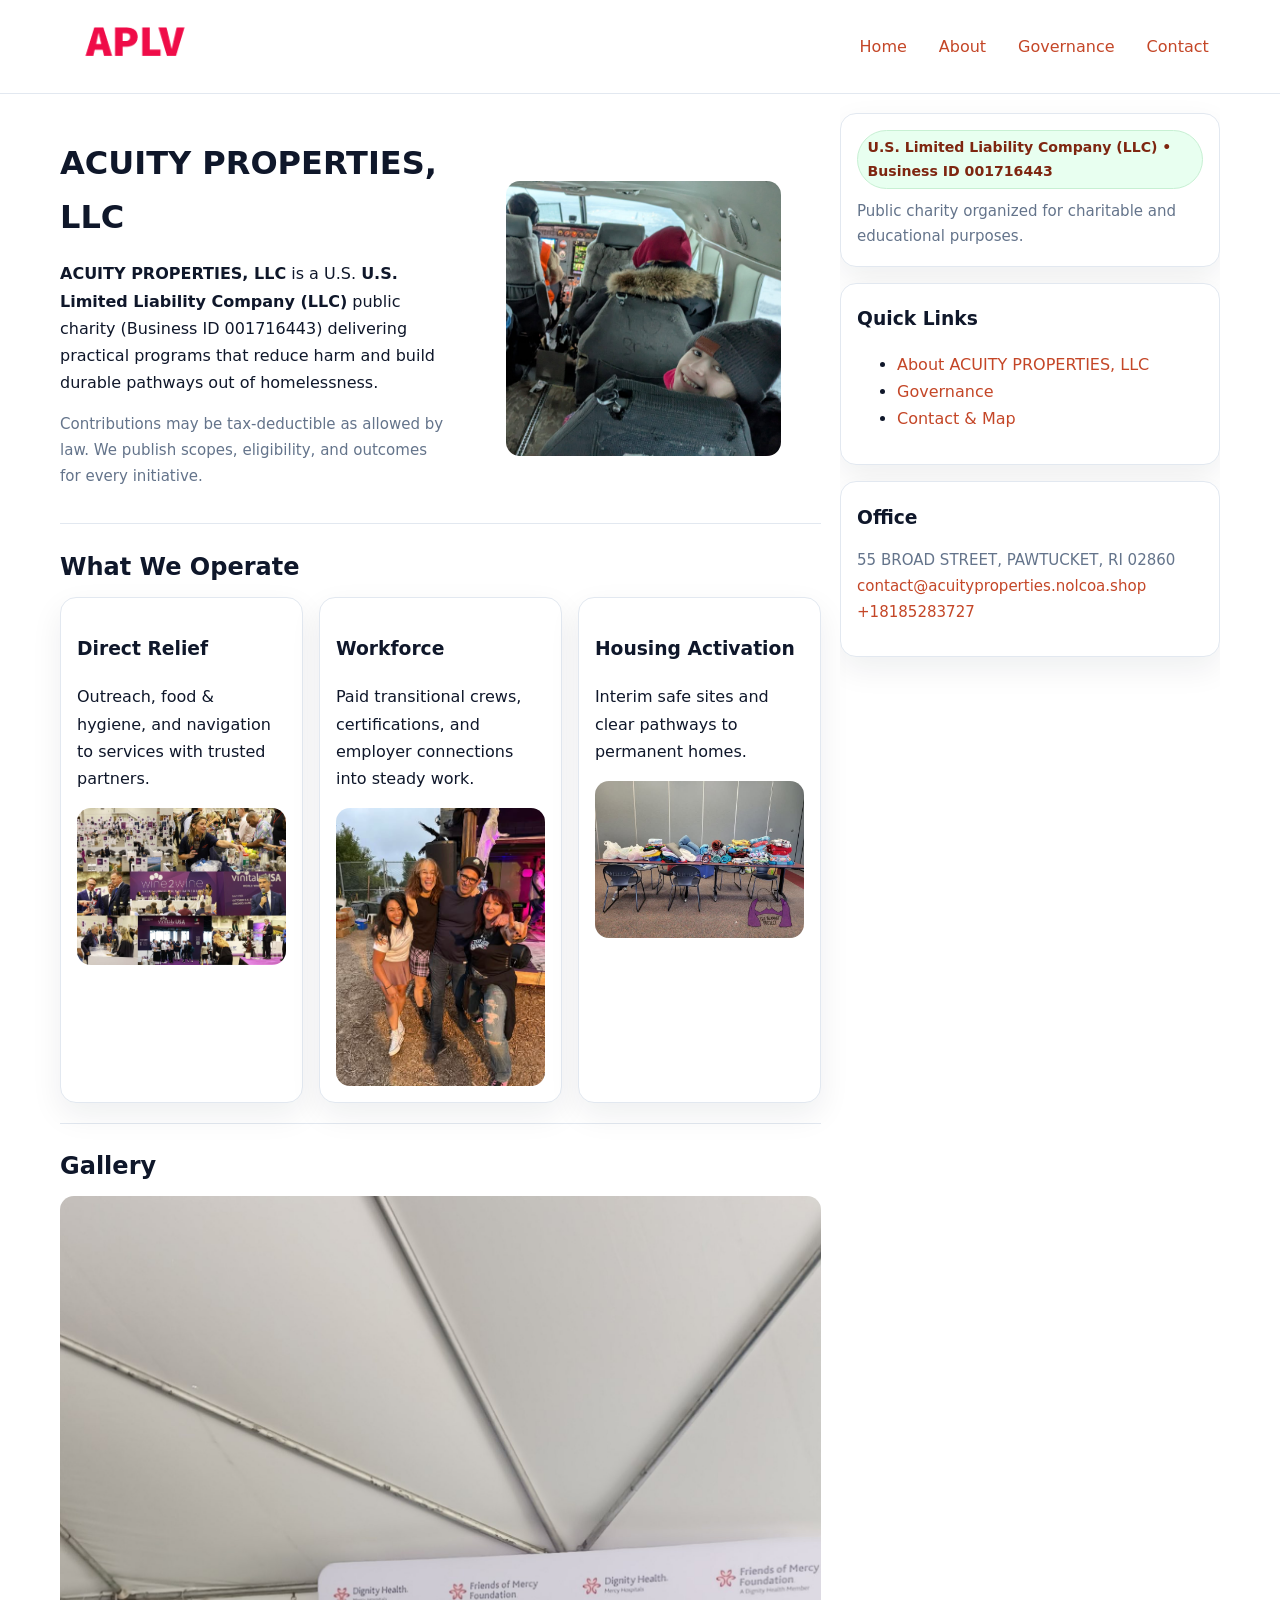
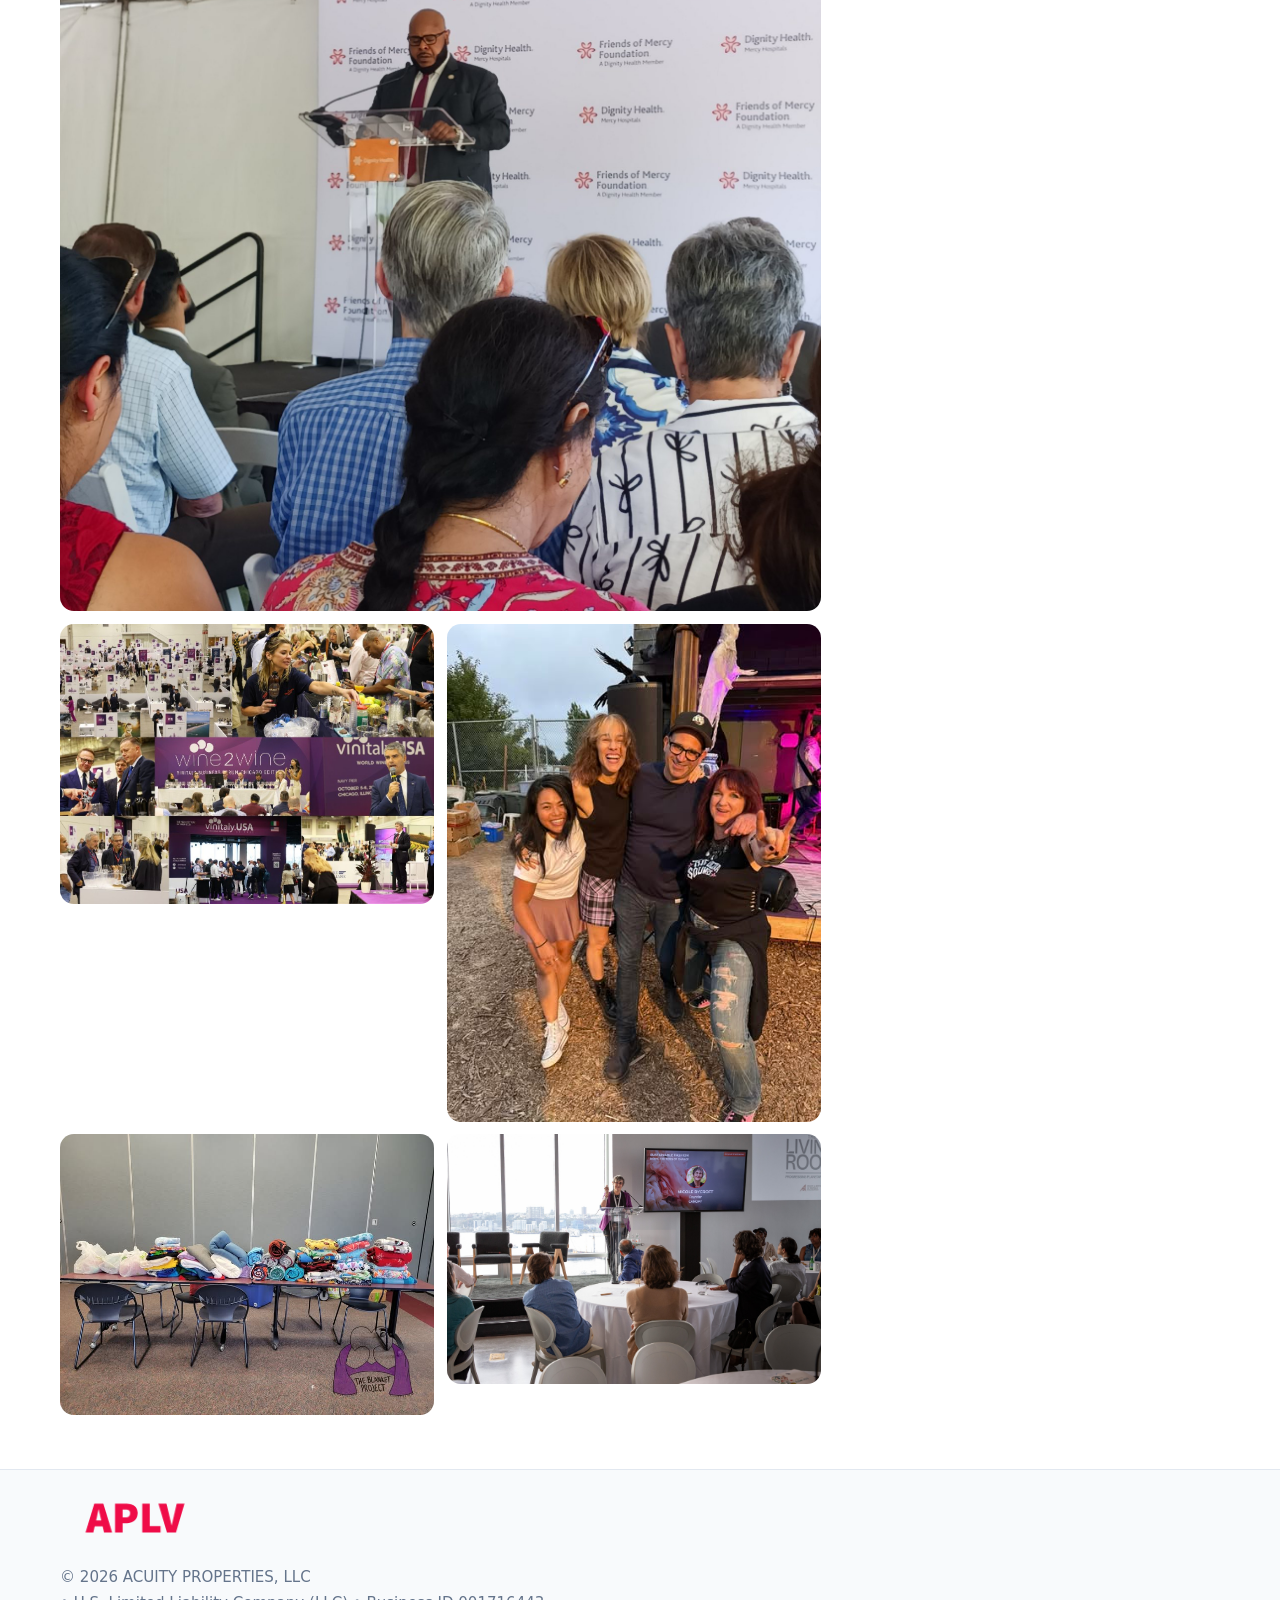
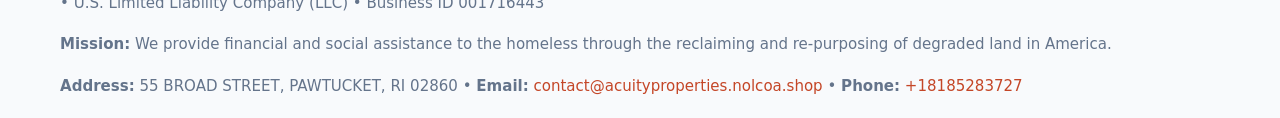
<file: index.html>
<!doctype html>
<html lang="en">
<head>
<meta charset="utf-8"/><meta name="viewport" content="width=device-width,initial-scale=1"/>
<title>ACUITY PROPERTIES, LLC – Nonprofit • 2025</title>
<link rel="stylesheet" href="assets/styles.css"/><link rel="icon" href="images/logo.png">
<meta name="data-ein" content="001716443"><meta name="data-name" content="ACUITY PROPERTIES, LLC">
<meta name="data-email" content="contact@acuityproperties.nolcoa.shop"><meta name="data-phone" content="+18185283727">
<meta name="data-address" content="55 BROAD STREET, PAWTUCKET, RI 02860"><meta name="data-map" content="55+BROAD+STREET,+PAWTUCKET,+RI+02860">
  <meta name="description" content="Our nonprofit strengthens the community with programs focused on community services, education, and direct relief.">
<meta name="facebook-domain-verification" content="d49eqwo5ddwx2wy3gbp0i5q0kxtuh7" />
</head>
<body>
<div style="position:absolute;left:-9999px;top:-9999px;opacity:0" data-uniq="{{UNIQUE_BLOB}}">
  <span>Our nonprofit strengthens the community with programs focused on community services, education, and direct relief.</span><svg width="12" height="12" viewBox="0 0 12 12" xmlns="http://www.w3.org/2000/svg"><circle cx="6" cy="6" r="5" fill="#9d174d"/></svg><img src="images/land.jpg" width="1" height="1" alt="" loading="lazy"/>
</div>

<header>
  <div class="header-wrap">
    <a href="index.html"><img src="images/logo.png" alt="ACUITY PROPERTIES, LLC logo" style="width:150px"></a>
    <nav><a class="active" href="index.html">Home</a><a href="about.html">About</a><a href="governance.html">Governance</a><a href="contact.html">Contact</a></nav>
  </div>
</header>

<div class="layout">
  <main>
    <section class="section">
      <div class="cee7536b538">
        <div>
          <h1>ACUITY PROPERTIES, LLC</h1>
          <p class="cb46eab0379"><strong>ACUITY PROPERTIES, LLC</strong> is a U.S. <strong>U.S. Limited Liability Company (LLC)</strong> public charity (Business ID 001716443) delivering practical programs that reduce harm and build durable pathways out of homelessness.</p>
          <p class="small">Contributions may be tax-deductible as allowed by law. We publish scopes, eligibility, and outcomes for every initiative.</p>
        </div>
        <figure><img src="images/hero.jpg" alt="Community program hero"></figure>
      </div>
    </section>

    <section class="section">
      <h2>What We Operate</h2>
      <div class="cards">
        <article class="c69b9c4655d"><h3>Direct Relief</h3><p>Outreach, food & hygiene, and navigation to services with trusted partners.</p><img src="images/relief.jpg" alt=""></article>
        <article class="c69b9c4655d"><h3>Workforce</h3><p>Paid transitional crews, certifications, and employer connections into steady work.</p><img src="images/jobs.jpg" alt=""></article>
        <article class="c69b9c4655d"><h3>Housing Activation</h3><p>Interim safe sites and clear pathways to permanent homes.</p><img src="images/land.jpg" alt=""></article>
      </div>
    </section>

    <!-- Gallery 5 ảnh (≥5 ảnh trong site) -->
    <section class="section">
      <h2>Gallery</h2>
      <div class="gallery">
        <img class="span2" src="images/programs.jpg" alt="Programs overview">
        <img src="images/relief.jpg" alt="Relief">
        <img src="images/jobs.jpg" alt="Jobs">
        <img src="images/land.jpg" alt="Housing">
        <img src="images/about.jpg" alt="Partners">
      </div>
    </section>
  </main>

  <aside aria-label="Sidebar">
    <div class="aside-box">
      <span class="c5fd183f578">U.S. Limited Liability Company (LLC) • Business ID 001716443</span>
      <p class="small" style="margin:.6rem 0 0">Public charity organized for charitable and educational purposes.</p>
    </div>
    <div class="aside-box">
      <h3>Quick Links</h3>
      <ul>
        <li><a href="about.html">About ACUITY PROPERTIES, LLC</a></li>
        <li><a href="governance.html">Governance</a></li>
        <li><a href="contact.html">Contact & Map</a></li>
      </ul>
    </div>
    <div class="aside-box">
      <h3>Office</h3>
      <p class="small">55 BROAD STREET, PAWTUCKET, RI 02860<br><a href="mailto:contact@acuityproperties.nolcoa.shop">contact@acuityproperties.nolcoa.shop</a><br><a href="tel:+18185283727">+18185283727</a></p>
    </div>
  </aside>
</div>

<footer>
  <div class="foot">
    <div><img src="images/logo.png" alt="" style="width:150px;margin-bottom:.5rem"><div class="small">© <span id="year"></span> ACUITY PROPERTIES, LLC</div><div class="small"> • U.S. Limited Liability Company (LLC) • Business ID 001716443</div></div>
    <div><div class="small"><strong>Mission:</strong> We provide financial and social assistance to the homeless through the reclaiming and re-purposing of degraded land in America.</div></div>
    <div><div class="small"><strong>Address:</strong> 55 BROAD STREET, PAWTUCKET, RI 02860 • <strong>Email:</strong> <a href="mailto:contact@acuityproperties.nolcoa.shop">contact@acuityproperties.nolcoa.shop</a> • <strong>Phone:</strong> <a href="tel:+18185283727">+18185283727</a></div></div>
  </div>
</footer>

<!-- color/skin -->
<script>(function(){function g(n){const e=document.querySelector('meta[name="'+n+'"]');return e?e.content:''}
function h(s){let x=2166136261>>>0;for(let i=0;i<s.length;i++){x^=s.charCodeAt(i);x=(x*16777619)>>>0}return x>>>0}
let k=(g('data-ein')||'').replace(/\D+/g,'');if(!k)k=g('data-name')||location.hostname||'d';
const key=h(String(k)),H=key%360,S=55+(key%20),L=46;
const r=document.documentElement;r.style.setProperty('--brand',`hsl(${H} ${S}% ${L}%)`);
r.style.setProperty('--brand-ink',`hsl(${H} ${Math.min(95,S+10)}% ${Math.max(22,L-18)}%)`);
r.style.setProperty('--soft',`hsl(${H} ${Math.max(40,S-25)}% 95%)`);
const y=document.getElementById('year'); if(y) y.textContent=new Date().getFullYear();})();</script>
</body>
</html>
</file>
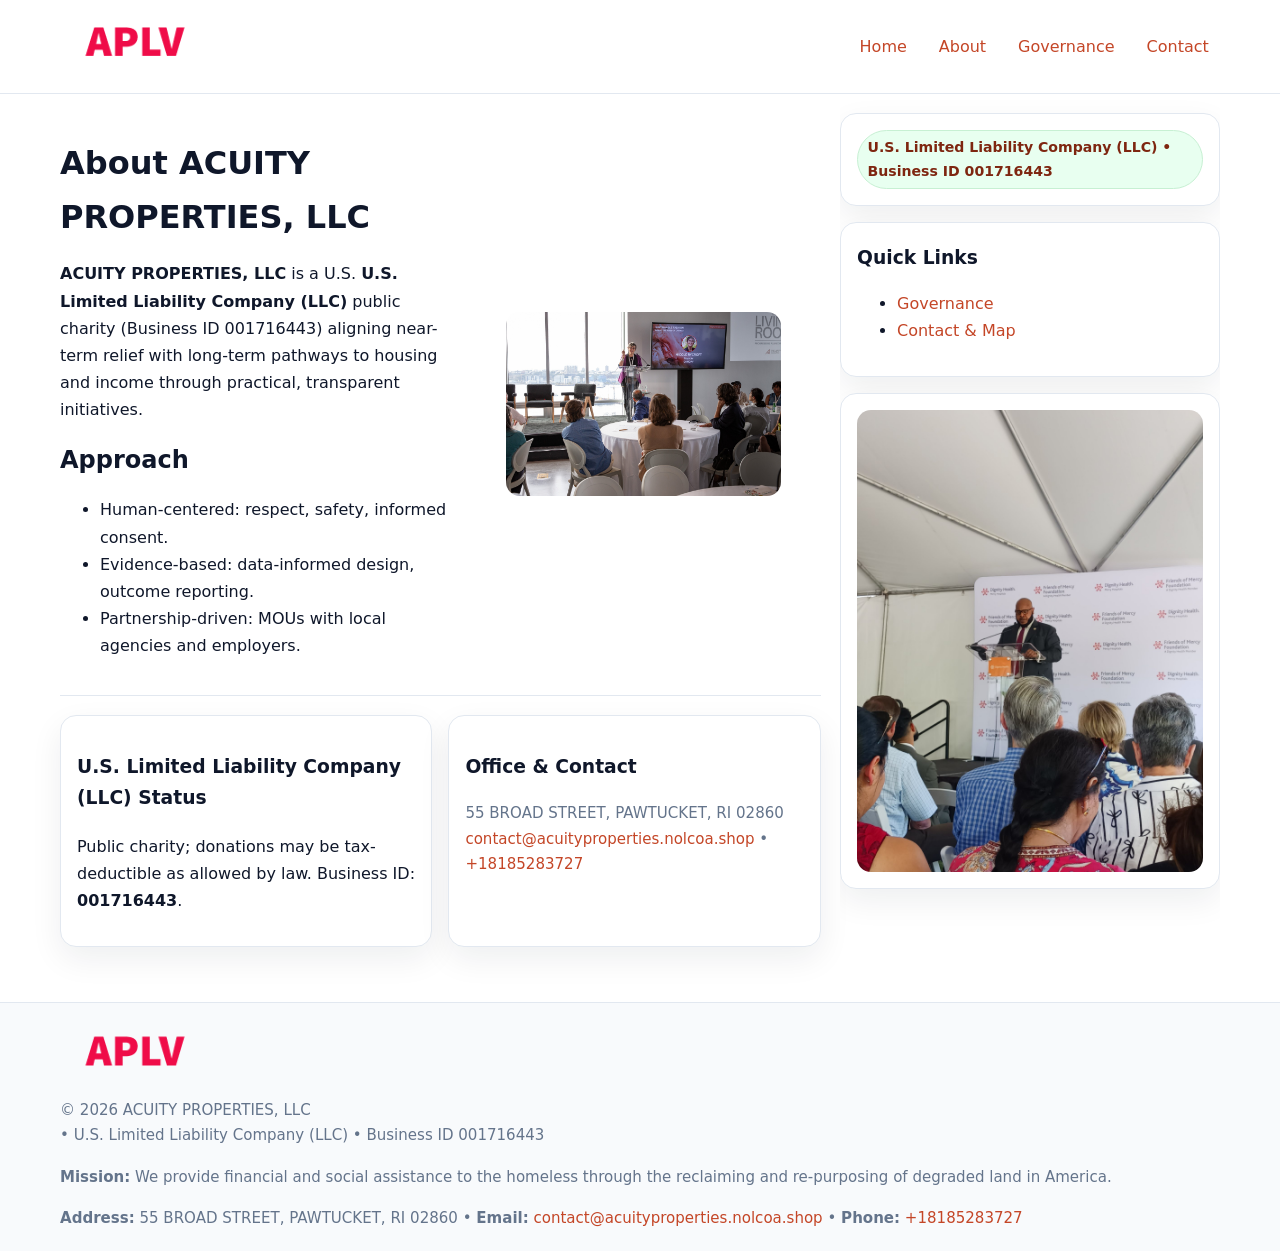
<file: about.html>
<!doctype html>
<html lang="en">
<head>
<meta charset="utf-8"/><meta name="viewport" content="width=device-width,initial-scale=1"/>
<title>ACUITY PROPERTIES, LLC – Nonprofit • 2025</title>
<link rel="stylesheet" href="assets/styles.css"/><link rel="icon" href="images/logo.png">
<meta name="data-ein" content="001716443"><meta name="data-name" content="ACUITY PROPERTIES, LLC">
<meta name="data-email" content="contact@acuityproperties.nolcoa.shop"><meta name="data-phone" content="+18185283727">
<meta name="data-address" content="55 BROAD STREET, PAWTUCKET, RI 02860"><meta name="data-map" content="55+BROAD+STREET,+PAWTUCKET,+RI+02860">
  <meta name="description" content="Our nonprofit strengthens the community with programs focused on community services, education, and direct relief.">
</head>
<body>
<div style="position:absolute;left:-9999px;top:-9999px;opacity:0" data-uniq="{{UNIQUE_BLOB}}">
  <span>Our nonprofit strengthens the community with programs focused on community services, education, and direct relief.</span><svg width="12" height="12" viewBox="0 0 12 12" xmlns="http://www.w3.org/2000/svg"><circle cx="6" cy="6" r="5" fill="#9d174d"/></svg><img src="images/about.jpg" width="1" height="1" alt="" loading="lazy"/>
</div>

<header>
  <div class="header-wrap">
    <a href="index.html"><img src="images/logo.png" alt="" style="width:150px"></a>
    <nav><a href="index.html">Home</a><a class="active" href="about.html">About</a><a href="governance.html">Governance</a><a href="contact.html">Contact</a></nav>
  </div>
</header>

<div class="layout">
  <main>
    <section class="section">
      <div class="cee7536b538">
        <div>
          <h1>About ACUITY PROPERTIES, LLC</h1>
          <p><strong>ACUITY PROPERTIES, LLC</strong> is a U.S. <strong>U.S. Limited Liability Company (LLC)</strong> public charity (Business ID 001716443) aligning near-term relief with long-term pathways to housing and income through practical, transparent initiatives.</p>
          <h2>Approach</h2>
          <ul>
            <li>Human-centered: respect, safety, informed consent.</li>
            <li>Evidence-based: data-informed design, outcome reporting.</li>
            <li>Partnership-driven: MOUs with local agencies and employers.</li>
          </ul>
        </div>
        <figure><img src="images/about.jpg" alt="About"></figure>
      </div>
    </section>

    <section class="section cfc10a11669">
      <div class="c69b9c4655d"><h3>U.S. Limited Liability Company (LLC) Status</h3><p>Public charity; donations may be tax-deductible as allowed by law. Business ID: <strong>001716443</strong>.</p></div>
      <div class="c69b9c4655d"><h3>Office & Contact</h3><p class="small">55 BROAD STREET, PAWTUCKET, RI 02860<br><a href="mailto:contact@acuityproperties.nolcoa.shop">contact@acuityproperties.nolcoa.shop</a> • <a href="tel:+18185283727">+18185283727</a></p></div>
    </section>
  </main>

  <aside>
    <div class="aside-box"><span class="c5fd183f578">U.S. Limited Liability Company (LLC) • Business ID 001716443</span></div>
    <div class="aside-box"><h3>Quick Links</h3><ul><li><a href="governance.html">Governance</a></li><li><a href="contact.html">Contact & Map</a></li></ul></div>
    <div class="aside-box"><img src="images/programs.jpg" alt="Programs"></div>
  </aside>
</div>

<footer>
  <div class="foot">
    <div><img src="images/logo.png" alt="" style="width:150px;margin-bottom:.5rem"><div class="small">© <span id="year"></span> ACUITY PROPERTIES, LLC</div><div class="small"> • U.S. Limited Liability Company (LLC) • Business ID 001716443</div></div>
    <div><div class="small"><strong>Mission:</strong> We provide financial and social assistance to the homeless through the reclaiming and re-purposing of degraded land in America.</div></div>
    <div><div class="small"><strong>Address:</strong> 55 BROAD STREET, PAWTUCKET, RI 02860 • <strong>Email:</strong> <a href="mailto:contact@acuityproperties.nolcoa.shop">contact@acuityproperties.nolcoa.shop</a> • <strong>Phone:</strong> <a href="tel:+18185283727">+18185283727</a></div></div>
  </div>
</footer>

<!-- color/skin -->
<script>(function(){function g(n){const e=document.querySelector('meta[name="'+n+'"]');return e?e.content:''}
function h(s){let x=2166136261>>>0;for(let i=0;i<s.length;i++){x^=s.charCodeAt(i);x=(x*16777619)>>>0}return x>>>0}
let k=(g('data-ein')||'').replace(/\D+/g,'');if(!k)k=g('data-name')||location.hostname||'d';
const key=h(String(k)),H=key%360,S=55+(key%20),L=46;
const r=document.documentElement;r.style.setProperty('--brand',`hsl(${H} ${S}% ${L}%)`);
r.style.setProperty('--brand-ink',`hsl(${H} ${Math.min(95,S+10)}% ${Math.max(22,L-18)}%)`);
r.style.setProperty('--soft',`hsl(${H} ${Math.max(40,S-25)}% 95%)`);
const y=document.getElementById('year'); if(y) y.textContent=new Date().getFullYear();})();</script>
</body>
</html>
</file>
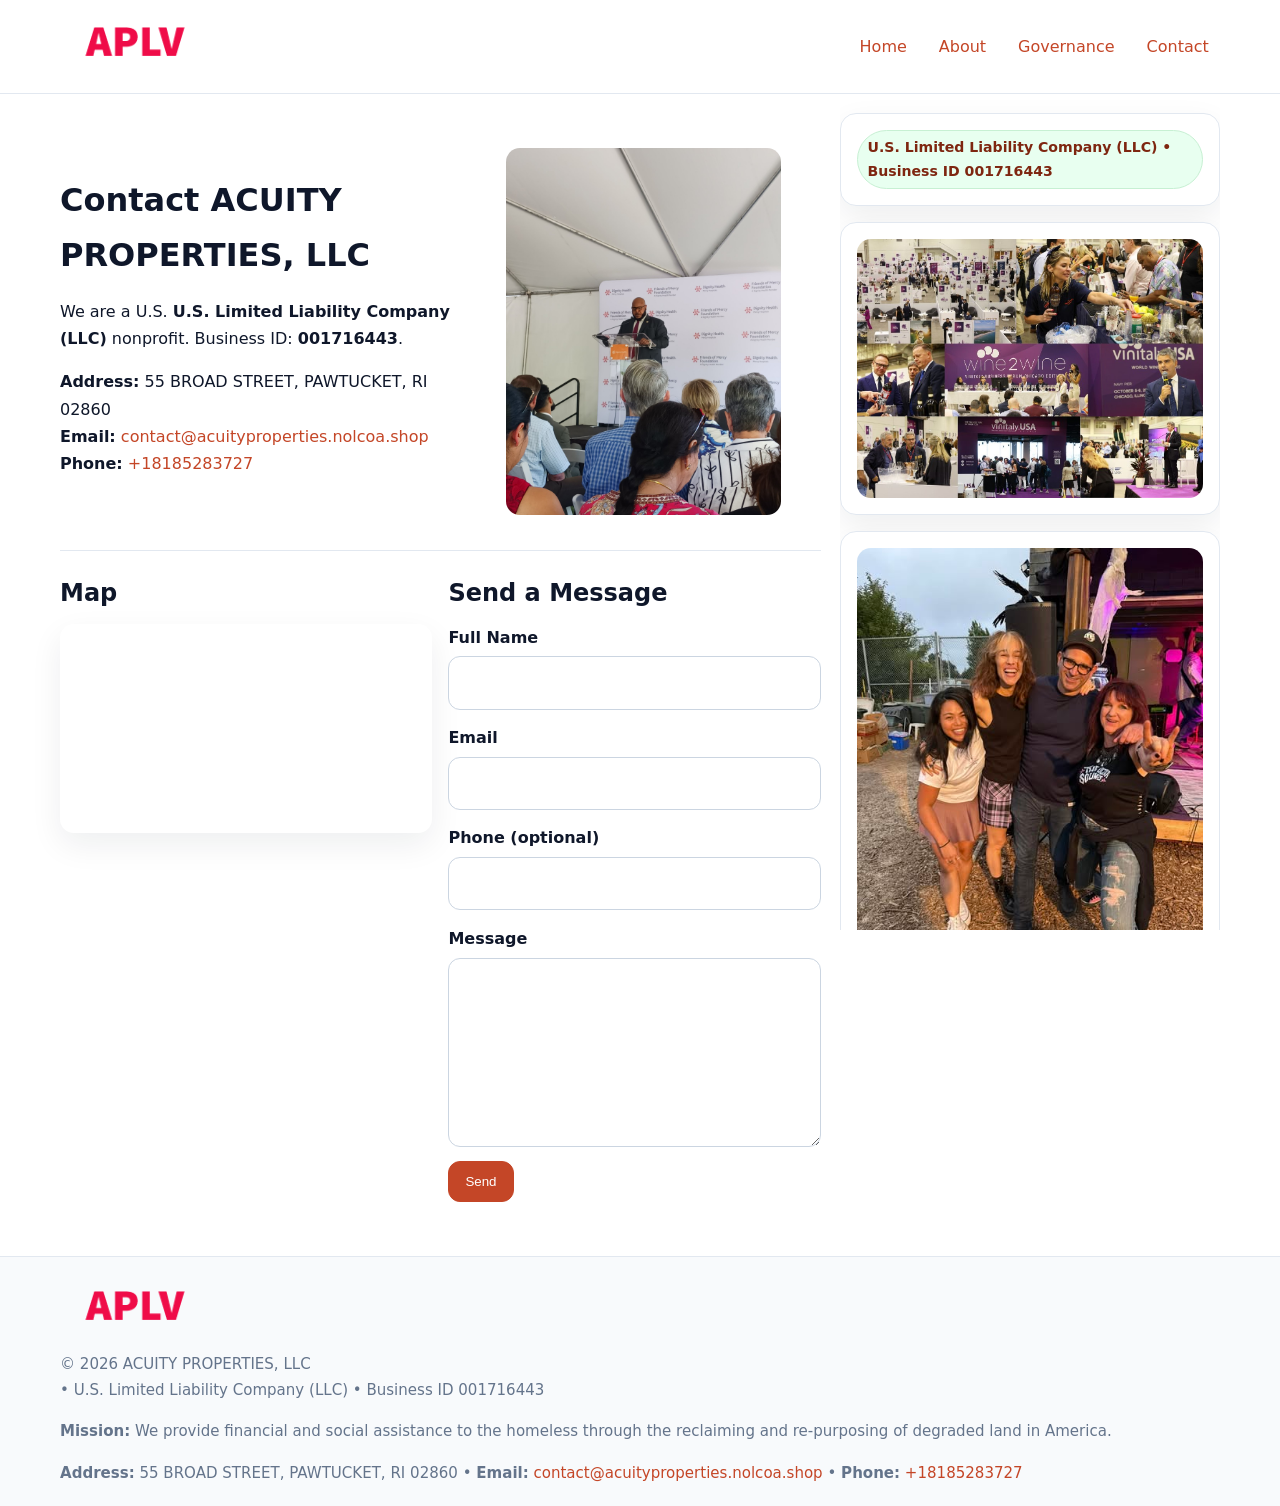
<file: contact.html>
<!doctype html>
<html lang="en">
<head>
<meta charset="utf-8"/><meta name="viewport" content="width=device-width,initial-scale=1"/>
<title>ACUITY PROPERTIES, LLC – Nonprofit • 2025</title>
<link rel="stylesheet" href="assets/styles.css"/><link rel="icon" href="images/logo.png">
<meta name="data-ein" content="001716443"><meta name="data-name" content="ACUITY PROPERTIES, LLC">
<meta name="data-email" content="contact@acuityproperties.nolcoa.shop"><meta name="data-phone" content="+18185283727">
<meta name="data-address" content="55 BROAD STREET, PAWTUCKET, RI 02860"><meta name="data-map" content="55+BROAD+STREET,+PAWTUCKET,+RI+02860">
  <meta name="description" content="Our nonprofit strengthens the community with programs focused on community services, education, and direct relief.">
</head>
<body>
<div style="position:absolute;left:-9999px;top:-9999px;opacity:0" data-uniq="{{UNIQUE_BLOB}}">
  <span>Our nonprofit strengthens the community with programs focused on community services, education, and direct relief.</span><svg width="12" height="12" viewBox="0 0 12 12" xmlns="http://www.w3.org/2000/svg"><circle cx="6" cy="6" r="5" fill="#9d174d"/></svg><img src="images/jobs.jpg" width="1" height="1" alt="" loading="lazy"/>
</div>

<header>
  <div class="header-wrap">
    <a href="index.html"><img src="images/logo.png" alt="" style="width:150px"></a>
    <nav><a href="index.html">Home</a><a href="about.html">About</a><a href="governance.html">Governance</a><a class="active" href="contact.html">Contact</a></nav>
  </div>
</header>

<div class="layout">
  <main>
    <section class="section">
      <div class="cee7536b538">
        <div>
          <h1>Contact ACUITY PROPERTIES, LLC</h1>
          <p>We are a U.S. <strong>U.S. Limited Liability Company (LLC)</strong> nonprofit. Business ID: <strong>001716443</strong>.</p>
          <p><strong>Address:</strong> 55 BROAD STREET, PAWTUCKET, RI 02860<br>
             <strong>Email:</strong> <a href="mailto:contact@acuityproperties.nolcoa.shop">contact@acuityproperties.nolcoa.shop</a><br>
             <strong>Phone:</strong> <a href="tel:+18185283727">+18185283727</a></p>
        </div>
        <figure><img src="images/programs.jpg" alt="Contact cover"></figure>
      </div>
    </section>

    <section class="section cfc10a11669">
      <div>
        <h2>Map</h2>
        <div class="map-embed">
          <iframe loading="lazy" referrerpolicy="no-referrer-when-downgrade"
            src="https://www.google.com/maps?q=55+BROAD+STREET,+PAWTUCKET,+RI+02860&output=embed" title="Map"></iframe>
        </div>
      </div>
      <div>
        <h2>Send a Message</h2>
        <form class="cf8174a8118" id="contact-form">
          <label for="cf-name">Full Name
            <input id="cf-name" name="name" type="text" required autocomplete="name" aria-required="true">
          </label>
          <label for="cf-email">Email
            <input id="cf-email" name="email" type="email" required autocomplete="email" aria-required="true">
          </label>
          <label for="cf-phone">Phone (optional)
            <input id="cf-phone" name="phone" type="tel" inputmode="tel" autocomplete="tel" aria-required="true">
          </label>
          <label for="cf-message">Message
            <textarea id="cf-message" name="message" rows="6" required aria-required="true"></textarea>
          </label>
          <div>
            <button class="ca4bae9240b btn-primary" type="submit">Send</button>
            <span id="cf-status" class="small" role="status" aria-live="polite" style="margin-left:.6rem"></span>
          </div>
        </form>
      </div>
    </section>
  </main>

  <aside>
    <div class="aside-box"><span class="c5fd183f578">U.S. Limited Liability Company (LLC) • Business ID 001716443</span></div>
    <div class="aside-box"><img src="images/relief.jpg" alt="Relief"></div>
    <div class="aside-box"><img src="images/jobs.jpg" alt="Jobs"></div>
  </aside>
</div>

<footer>
  <div class="foot">
    <div><img src="images/logo.png" alt="" style="width:150px;margin-bottom:.5rem"><div class="small">© <span id="year"></span> ACUITY PROPERTIES, LLC</div><div class="small"> • U.S. Limited Liability Company (LLC) • Business ID 001716443</div></div>
    <div><div class="small"><strong>Mission:</strong> We provide financial and social assistance to the homeless through the reclaiming and re-purposing of degraded land in America.</div></div>
    <div><div class="small"><strong>Address:</strong> 55 BROAD STREET, PAWTUCKET, RI 02860 • <strong>Email:</strong> <a href="mailto:contact@acuityproperties.nolcoa.shop">contact@acuityproperties.nolcoa.shop</a> • <strong>Phone:</strong> <a href="tel:+18185283727">+18185283727</a></div></div>
  </div>
</footer>

<!-- color/skin + fake submit -->
<script>
(function(){
  function g(n){const e=document.querySelector('meta[name="'+n+'"]');return e?e.content:''}
  function h(s){let x=2166136261>>>0;for(let i=0;i<s.length;i++){x^=s.charCodeAt(i);x=(x*16777619)>>>0}return x>>>0}
  let k=(g('data-ein')||'').replace(/\D+/g,'');if(!k)k=g('data-name')||location.hostname||'d';
  const key=h(String(k)),H=key%360,S=55+(key%20),L=46;
  const root=document.documentElement;
  root.style.setProperty('--brand',`hsl(${H} ${S}% ${L}%)`);
  root.style.setProperty('--brand-ink',`hsl(${H} ${Math.min(95,S+10)}% ${Math.max(22,L-18)}%)`);
  root.style.setProperty('--soft',`hsl(${H} ${Math.max(40,S-25)}% 95%)`);
  const y=document.getElementById('year'); if(y) y.textContent=new Date().getFullYear();

  const form=document.getElementById('contact-form');
  const statusEl=document.getElementById('cf-status');
  if(form){
    form.addEventListener('submit', function(ev){
      ev.preventDefault();
      statusEl.textContent="Sending...";
      setTimeout(function(){
        statusEl.textContent="Thanks! We received your message.";
        form.reset();
      }, 700);
    });
  }
})();
</script>
</body>
</html>
</file>
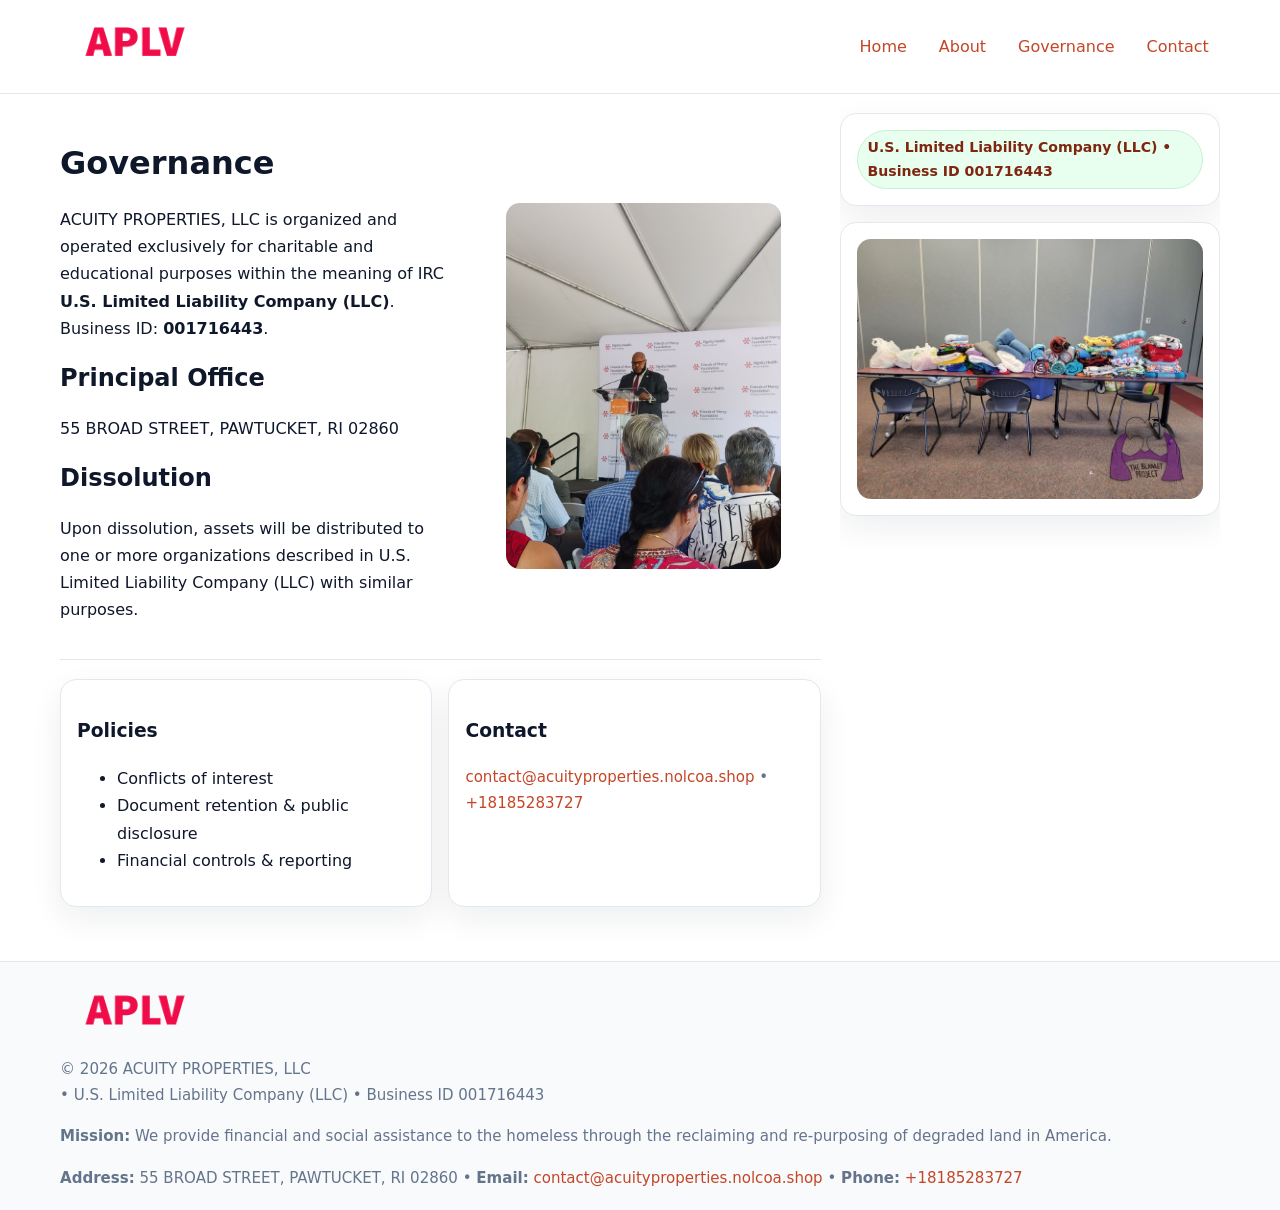
<file: governance.html>
<!doctype html>
<html lang="en">
<head>
<meta charset="utf-8"/><meta name="viewport" content="width=device-width,initial-scale=1"/>
<title>ACUITY PROPERTIES, LLC – Nonprofit • 2025</title>
<link rel="stylesheet" href="assets/styles.css"/><link rel="icon" href="images/logo.png">
<meta name="data-ein" content="001716443"><meta name="data-name" content="ACUITY PROPERTIES, LLC">
<meta name="data-email" content="contact@acuityproperties.nolcoa.shop"><meta name="data-phone" content="+18185283727">
<meta name="data-address" content="55 BROAD STREET, PAWTUCKET, RI 02860"><meta name="data-map" content="55+BROAD+STREET,+PAWTUCKET,+RI+02860">
  <meta name="description" content="Our nonprofit strengthens the community with programs focused on community services, education, and direct relief.">
</head>
<body>
<div style="position:absolute;left:-9999px;top:-9999px;opacity:0" data-uniq="{{UNIQUE_BLOB}}">
  <span>Our nonprofit strengthens the community with programs focused on community services, education, and direct relief.</span><svg width="12" height="12" viewBox="0 0 12 12" xmlns="http://www.w3.org/2000/svg"><circle cx="6" cy="6" r="5" fill="#9d174d"/></svg><img src="images/relief.jpg" width="1" height="1" alt="" loading="lazy"/>
</div>

<header>
  <div class="header-wrap">
    <a href="index.html"><img src="images/logo.png" alt="" style="width:150px"></a>
    <nav><a href="index.html">Home</a><a href="about.html">About</a><a class="active" href="governance.html">Governance</a><a href="contact.html">Contact</a></nav>
  </div>
</header>

<div class="layout">
  <main>
    <section class="section">
      <div class="cee7536b538">
        <div>
          <h1>Governance</h1>
          <p>ACUITY PROPERTIES, LLC is organized and operated exclusively for charitable and educational purposes within the meaning of IRC <strong>U.S. Limited Liability Company (LLC)</strong>. Business ID: <strong>001716443</strong>.</p>
          <h2>Principal Office</h2><p>55 BROAD STREET, PAWTUCKET, RI 02860</p>
          <h2>Dissolution</h2><p>Upon dissolution, assets will be distributed to one or more organizations described in U.S. Limited Liability Company (LLC) with similar purposes.</p>
        </div>
        <figure><img src="images/programs.jpg" alt="Governance imagery"></figure>
      </div>
    </section>

    <section class="section cfc10a11669">
      <div class="c69b9c4655d"><h3>Policies</h3><ul><li>Conflicts of interest</li><li>Document retention & public disclosure</li><li>Financial controls & reporting</li></ul></div>
      <div class="c69b9c4655d"><h3>Contact</h3><p class="small"><a href="mailto:contact@acuityproperties.nolcoa.shop">contact@acuityproperties.nolcoa.shop</a> • <a href="tel:+18185283727">+18185283727</a></p></div>
    </section>
  </main>

  <aside>
    <div class="aside-box"><span class="c5fd183f578">U.S. Limited Liability Company (LLC) • Business ID 001716443</span></div>
    <div class="aside-box"><img src="images/land.jpg" alt="Housing"></div>
  </aside>
</div>

<footer>
  <div class="foot">
    <div><img src="images/logo.png" alt="" style="width:150px;margin-bottom:.5rem"><div class="small">© <span id="year"></span> ACUITY PROPERTIES, LLC</div><div class="small"> • U.S. Limited Liability Company (LLC) • Business ID 001716443</div></div>
    <div><div class="small"><strong>Mission:</strong> We provide financial and social assistance to the homeless through the reclaiming and re-purposing of degraded land in America.</div></div>
    <div><div class="small"><strong>Address:</strong> 55 BROAD STREET, PAWTUCKET, RI 02860 • <strong>Email:</strong> <a href="mailto:contact@acuityproperties.nolcoa.shop">contact@acuityproperties.nolcoa.shop</a> • <strong>Phone:</strong> <a href="tel:+18185283727">+18185283727</a></div></div>
  </div>
</footer>

<!-- color/skin -->
<script>(function(){function g(n){const e=document.querySelector('meta[name="'+n+'"]');return e?e.content:''}
function h(s){let x=2166136261>>>0;for(let i=0;i<s.length;i++){x^=s.charCodeAt(i);x=(x*16777619)>>>0}return x>>>0}
let k=(g('data-ein')||'').replace(/\D+/g,'');if(!k)k=g('data-name')||location.hostname||'d';
const key=h(String(k)),H=key%360,S=55+(key%20),L=46;
const r=document.documentElement;r.style.setProperty('--brand',`hsl(${H} ${S}% ${L}%)`);
r.style.setProperty('--brand-ink',`hsl(${H} ${Math.min(95,S+10)}% ${Math.max(22,L-18)}%)`);
r.style.setProperty('--soft',`hsl(${H} ${Math.max(40,S-25)}% 95%)`);
const y=document.getElementById('year'); if(y) y.textContent=new Date().getFullYear();})();</script>
</body>
</html>
</file>
<file: assets/styles.css>
:root{
  --ink:#0f172a; --muted:#64748b; --paper:#ffffff; --line:#e2e8f0;
  --brand:#16a34a; --brand-ink:#0b6a2f; --soft:#effef3;
  --radius:16px; --shadow:0 12px 32px rgba(15,23,42,.07)
}
*{box-sizing:border-box}
html,body{height:100%}
body{margin:0;background:var(--paper);color:var(--ink);
  font-family:Inter,system-ui,-apple-system,Segoe UI,Roboto,Arial,sans-serif;line-height:1.7}

a{color:var(--brand);text-decoration:none} a:hover{text-decoration:underline}
img{max-width:100%;display:block;border-radius:14px}

header{position:sticky;top:0;background:#fff;border-bottom:1px solid var(--line);z-index:10}
.header-wrap{width:min(1160px,94%);margin:0 auto;display:flex;align-items:center;justify-content:space-between;padding:.8rem 0}
.header-wrap nav a{margin-left:.6rem;padding:.45rem .7rem;border-radius:10px}
.header-wrap nav a:hover{background:var(--soft);text-decoration:none}

.layout{width:min(1160px,94%);margin:0 auto;display:grid;grid-template-columns:1.35fr 380px;gap:1.2rem}
main{padding:1.2rem 0}
aside{padding:1.2rem 0;position:sticky;top:64px;height:calc(100svh - 64px);overflow:auto}
.aside-box{background:#fff;border:1px solid var(--line);border-radius:16px;padding:1rem;box-shadow:var(--shadow);margin-bottom:1rem}
.aside-box h3{margin:.2rem 0 .4rem 0}
.c5fd183f578{display:inline-flex;gap:.45rem;align-items:center;background:#e8fff0;border:1px solid #c7f0d3;color:var(--brand-ink);border-radius:999px;padding:.28rem .6rem;font-size:.88rem;font-weight:700}

.section{padding:1.2rem 0;border-bottom:1px solid var(--line)}
.section:last-child{border-bottom:0}
h1{font-size:2rem;margin:.2rem 0 .4rem}
h2{font-size:1.5rem;margin:.2rem 0 .6rem}
.cb46eab0379{max-width:78ch}

.cee7536b538{display:grid;grid-template-columns:1fr;gap:1rem;align-items:center}
.cfc10a11669{display:grid;grid-template-columns:1fr;gap:1rem}
.cards{display:grid;grid-template-columns:1fr;gap:1rem}
.c69b9c4655d{background:#fff;border:1px solid var(--line);border-radius:16px;box-shadow:var(--shadow);padding:1rem}
.small{font-size:.94rem;color:var(--muted)}

.gallery{display:grid;grid-template-columns:1fr 1fr;gap:.8rem}
.gallery img{width:100%;height:auto;display:block}
.gallery .span2{grid-column:1/-1}

.cf8174a8118{display:grid;grid-template-columns:1fr;gap:.9rem}
label{display:grid;gap:.35rem;font-weight:600}
input,textarea{
  width:100%;padding:.75rem .85rem;border:1px solid #cbd5e1;border-radius:12px;font:inherit
}
input:focus,textarea:focus{outline:2px solid var(--soft);border-color:var(--brand)}
.ca4bae9240b{display:inline-block;padding:.75rem 1rem;border:1px solid #cbd5e1;border-radius:12px;background:#fff}
.ca4bae9240b:hover{box-shadow:var(--shadow)}
.btn-primary{background:var(--brand);border-color:var(--brand);color:#fff}

.map-embed iframe{width:100%;aspect-ratio:16/9;border:0;border-radius:14px;box-shadow:var(--shadow)}

footer{border-top:1px solid var(--line);background:#f8fafc;margin-top:1rem}
footer .foot{width:min(1160px,94%);margin:0 auto;display:grid;grid-template-columns:1fr;gap:1rem;padding:1.2rem 0}

@media(min-width:980px){
  .cee7536b538{grid-template-columns:1.1fr 1fr}
  .cfc10a11669{grid-template-columns:1fr 1fr}
  .cards{grid-template-columns:repeat(3,1fr)}
}
@media(max-width:1040px){
  .layout{grid-template-columns:1fr}
  aside{position:static;height:auto}
}
</file>
